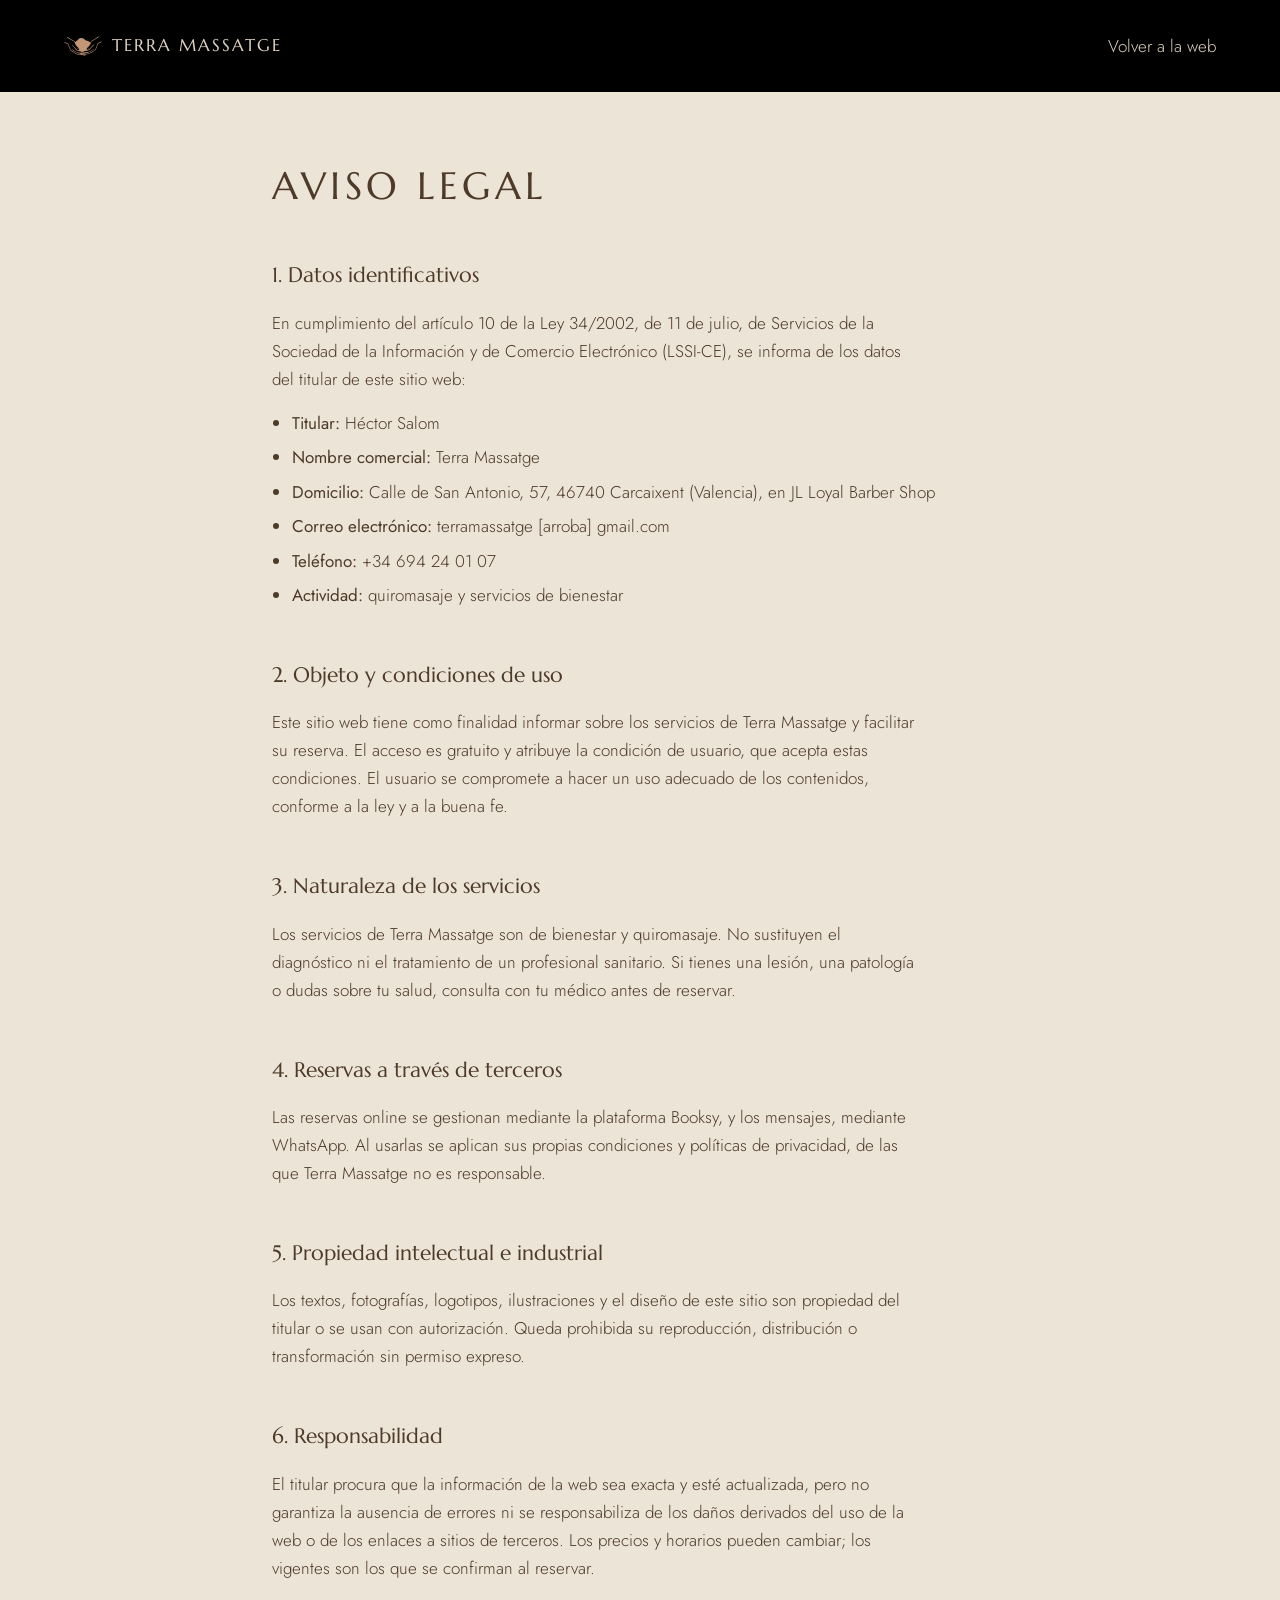
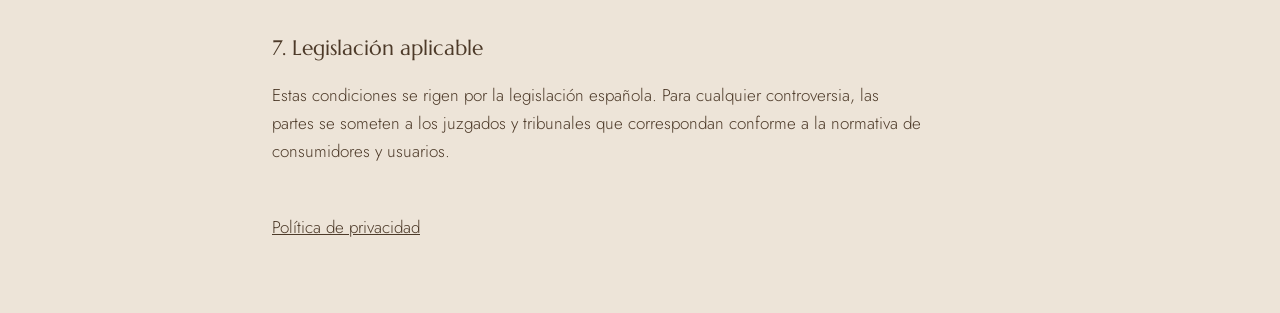
<file: aviso-legal.html>
<!doctype html>
<html lang="es">
<head>
  <meta charset="utf-8">
  <meta name="viewport" content="width=device-width, initial-scale=1">
  <title>Aviso legal | Terra Massatge</title>
  <meta name="description" content="Aviso legal del sitio web de Terra Massatge, quiromasaje y bienestar en Carcaixent.">
  <link rel="canonical" href="https://terramassatge.es/aviso-legal.html">
  <link rel="icon" href="assets/favicon.svg" type="image/svg+xml">
  <link rel="icon" href="assets/favicon-32.png" sizes="32x32" type="image/png">
  <link rel="apple-touch-icon" href="assets/apple-touch-icon.png" sizes="180x180">
  <link rel="preconnect" href="https://fonts.googleapis.com">
  <link rel="preconnect" href="https://fonts.gstatic.com" crossorigin>
  <link rel="stylesheet" href="https://fonts.googleapis.com/css2?family=Jost:wght@300;400&family=Marcellus&display=swap">
  <link rel="stylesheet" href="styles.css">
</head>
<body>
  <!-- Texto estándar (LSSI / RGPD). Conviene que lo revise el titular o su gestoría antes de publicar.
       Sin NIF por decisión del titular (la LSSI art. 10 lo pide para el aviso legal). -->
  <header class="legal-cabecera">
    <div class="contenedor">
      <a href="./">
        <img class="legal-cabecera__logo" src="assets/logo-manos.svg" width="38" height="20" alt="">
        <span class="nav__nombre">Terra Massatge</span>
      </a>
      <a href="./">Volver a la web</a>
    </div>
  </header>

  <main class="contenedor legal">
    <h1>Aviso legal</h1>

    <h2>1. Datos identificativos</h2>
    <p>En cumplimiento del artículo 10 de la Ley 34/2002, de 11 de julio, de Servicios de la Sociedad de la Información y de Comercio Electrónico (LSSI-CE), se informa de los datos del titular de este sitio web:</p>
    <ul>
      <li><strong>Titular:</strong> Héctor Salom</li>
      <li><strong>Nombre comercial:</strong> Terra Massatge</li>
      <li><strong>Domicilio:</strong> Calle de San Antonio, 57, 46740 Carcaixent (Valencia), en JL Loyal Barber Shop</li>
      <li><strong>Correo electrónico:</strong> terramassatge [arroba] gmail.com</li>
      <li><strong>Teléfono:</strong> +34 694 24 01 07</li>
      <li><strong>Actividad:</strong> quiromasaje y servicios de bienestar</li>
    </ul>

    <h2>2. Objeto y condiciones de uso</h2>
    <p>Este sitio web tiene como finalidad informar sobre los servicios de Terra Massatge y facilitar su reserva. El acceso es gratuito y atribuye la condición de usuario, que acepta estas condiciones. El usuario se compromete a hacer un uso adecuado de los contenidos, conforme a la ley y a la buena fe.</p>

    <h2>3. Naturaleza de los servicios</h2>
    <p>Los servicios de Terra Massatge son de bienestar y quiromasaje. No sustituyen el diagnóstico ni el tratamiento de un profesional sanitario. Si tienes una lesión, una patología o dudas sobre tu salud, consulta con tu médico antes de reservar.</p>

    <h2>4. Reservas a través de terceros</h2>
    <p>Las reservas online se gestionan mediante la plataforma Booksy, y los mensajes, mediante WhatsApp. Al usarlas se aplican sus propias condiciones y políticas de privacidad, de las que Terra Massatge no es responsable.</p>

    <h2>5. Propiedad intelectual e industrial</h2>
    <p>Los textos, fotografías, logotipos, ilustraciones y el diseño de este sitio son propiedad del titular o se usan con autorización. Queda prohibida su reproducción, distribución o transformación sin permiso expreso.</p>

    <h2>6. Responsabilidad</h2>
    <p>El titular procura que la información de la web sea exacta y esté actualizada, pero no garantiza la ausencia de errores ni se responsabiliza de los daños derivados del uso de la web o de los enlaces a sitios de terceros. Los precios y horarios pueden cambiar; los vigentes son los que se confirman al reservar.</p>

    <h2>7. Legislación aplicable</h2>
    <p>Estas condiciones se rigen por la legislación española. Para cualquier controversia, las partes se someten a los juzgados y tribunales que correspondan conforme a la normativa de consumidores y usuarios.</p>

    <p style="margin-top: var(--sp-5)"><a href="privacidad.html">Política de privacidad</a></p>
  </main>
</body>
</html>
</file>
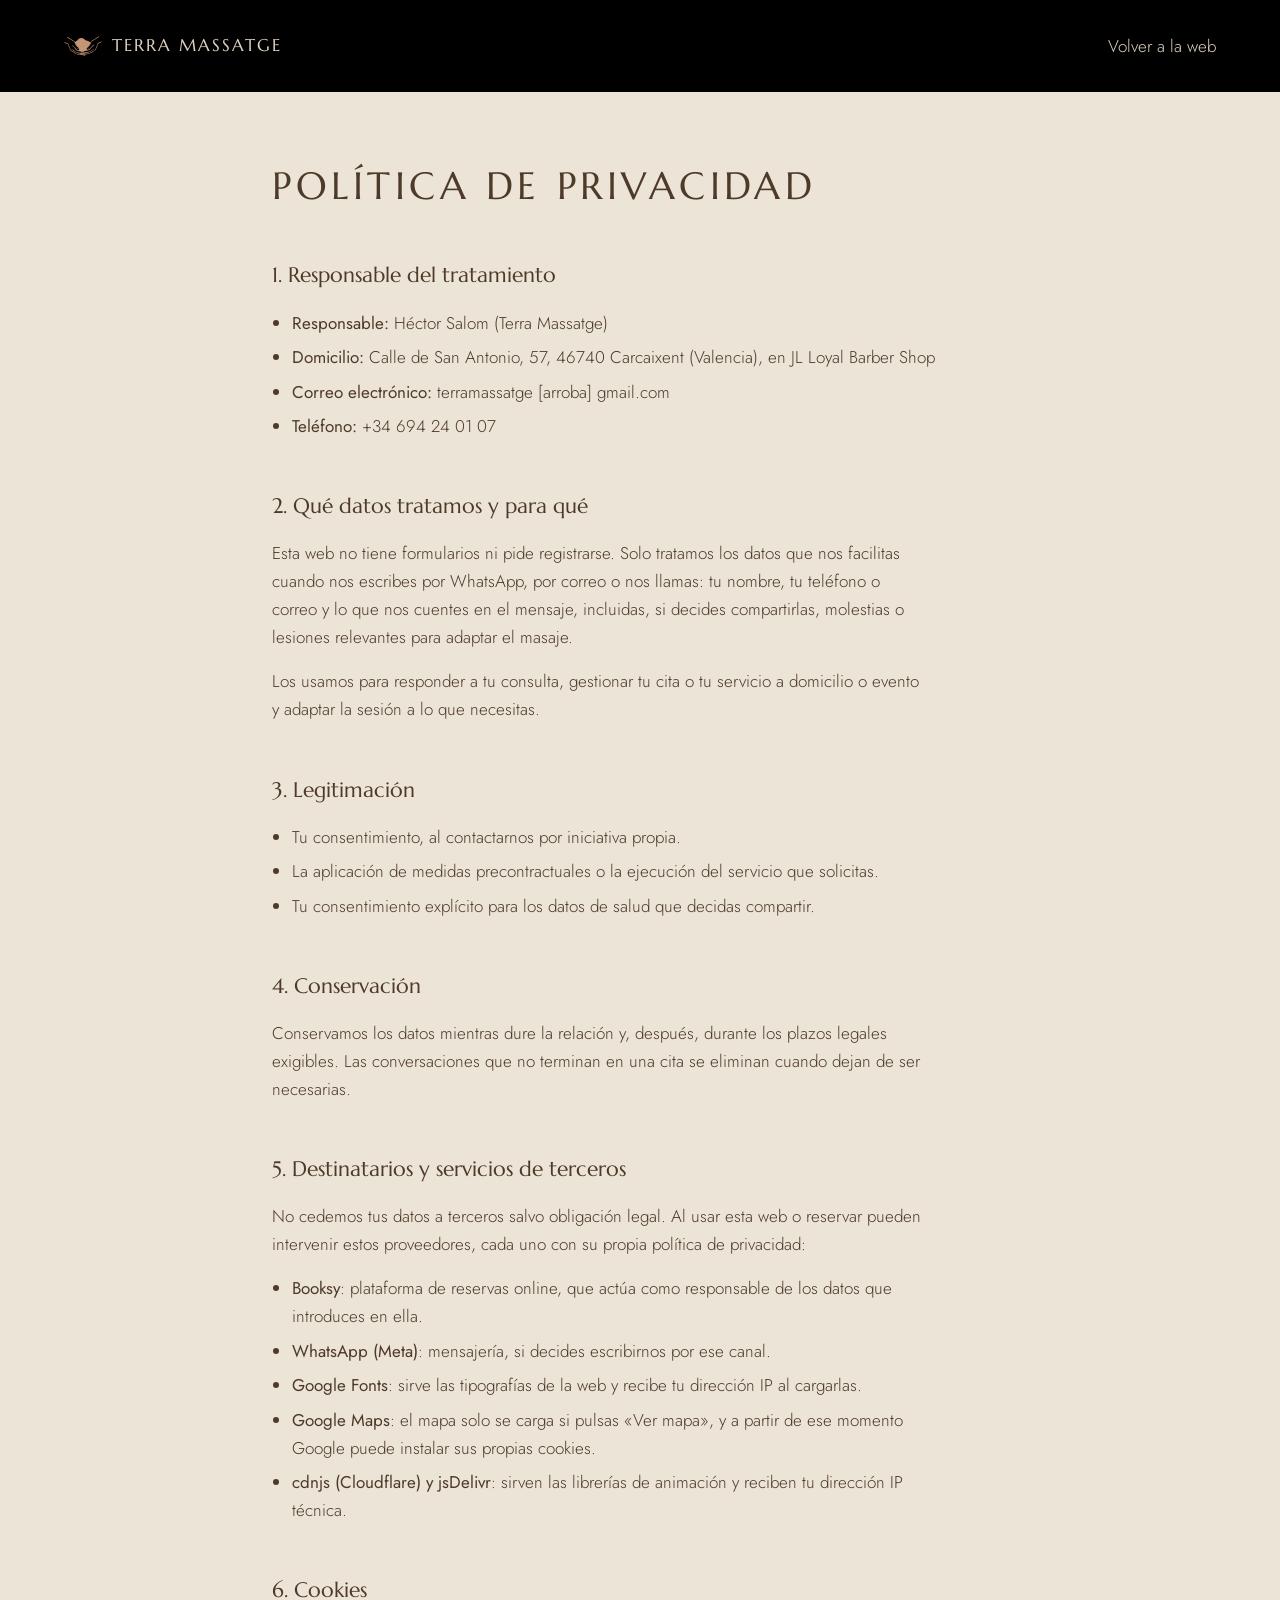
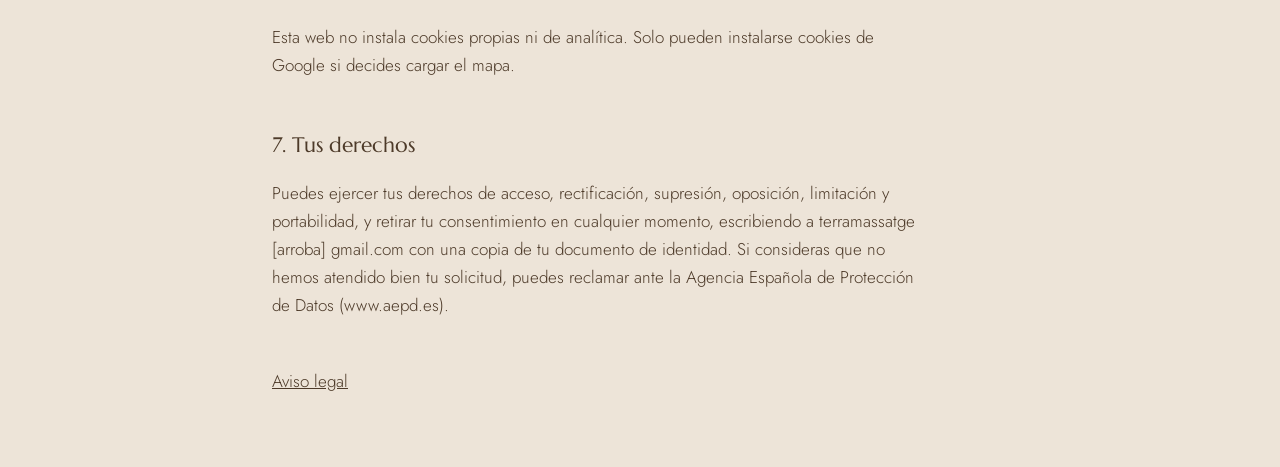
<file: privacidad.html>
<!doctype html>
<html lang="es">
<head>
  <meta charset="utf-8">
  <meta name="viewport" content="width=device-width, initial-scale=1">
  <title>Política de privacidad | Terra Massatge</title>
  <meta name="description" content="Política de privacidad y protección de datos de Terra Massatge, quiromasaje y bienestar en Carcaixent.">
  <link rel="canonical" href="https://terramassatge.es/privacidad.html">
  <link rel="icon" href="assets/favicon.svg" type="image/svg+xml">
  <link rel="icon" href="assets/favicon-32.png" sizes="32x32" type="image/png">
  <link rel="apple-touch-icon" href="assets/apple-touch-icon.png" sizes="180x180">
  <link rel="preconnect" href="https://fonts.googleapis.com">
  <link rel="preconnect" href="https://fonts.gstatic.com" crossorigin>
  <link rel="stylesheet" href="https://fonts.googleapis.com/css2?family=Jost:wght@300;400&family=Marcellus&display=swap">
  <link rel="stylesheet" href="styles.css">
</head>
<body>
  <!-- Texto estándar (LSSI / RGPD). Conviene que lo revise el titular o su gestoría antes de publicar.
       Sin NIF por decisión del titular (la LSSI art. 10 lo pide para el aviso legal). -->
  <header class="legal-cabecera">
    <div class="contenedor">
      <a href="./">
        <img class="legal-cabecera__logo" src="assets/logo-manos.svg" width="38" height="20" alt="">
        <span class="nav__nombre">Terra Massatge</span>
      </a>
      <a href="./">Volver a la web</a>
    </div>
  </header>

  <main class="contenedor legal">
    <h1>Política de privacidad</h1>

    <h2>1. Responsable del tratamiento</h2>
    <ul>
      <li><strong>Responsable:</strong> Héctor Salom (Terra Massatge)</li>
      <li><strong>Domicilio:</strong> Calle de San Antonio, 57, 46740 Carcaixent (Valencia), en JL Loyal Barber Shop</li>
      <li><strong>Correo electrónico:</strong> terramassatge [arroba] gmail.com</li>
      <li><strong>Teléfono:</strong> +34 694 24 01 07</li>
    </ul>

    <h2>2. Qué datos tratamos y para qué</h2>
    <p>Esta web no tiene formularios ni pide registrarse. Solo tratamos los datos que nos facilitas cuando nos escribes por WhatsApp, por correo o nos llamas: tu nombre, tu teléfono o correo y lo que nos cuentes en el mensaje, incluidas, si decides compartirlas, molestias o lesiones relevantes para adaptar el masaje.</p>
    <p>Los usamos para responder a tu consulta, gestionar tu cita o tu servicio a domicilio o evento y adaptar la sesión a lo que necesitas.</p>

    <h2>3. Legitimación</h2>
    <ul>
      <li>Tu consentimiento, al contactarnos por iniciativa propia.</li>
      <li>La aplicación de medidas precontractuales o la ejecución del servicio que solicitas.</li>
      <li>Tu consentimiento explícito para los datos de salud que decidas compartir.</li>
    </ul>

    <h2>4. Conservación</h2>
    <p>Conservamos los datos mientras dure la relación y, después, durante los plazos legales exigibles. Las conversaciones que no terminan en una cita se eliminan cuando dejan de ser necesarias.</p>

    <h2>5. Destinatarios y servicios de terceros</h2>
    <p>No cedemos tus datos a terceros salvo obligación legal. Al usar esta web o reservar pueden intervenir estos proveedores, cada uno con su propia política de privacidad:</p>
    <ul>
      <li><strong>Booksy</strong>: plataforma de reservas online, que actúa como responsable de los datos que introduces en ella.</li>
      <li><strong>WhatsApp (Meta)</strong>: mensajería, si decides escribirnos por ese canal.</li>
      <li><strong>Google Fonts</strong>: sirve las tipografías de la web y recibe tu dirección IP al cargarlas.</li>
      <li><strong>Google Maps</strong>: el mapa solo se carga si pulsas «Ver mapa», y a partir de ese momento Google puede instalar sus propias cookies.</li>
      <li><strong>cdnjs (Cloudflare) y jsDelivr</strong>: sirven las librerías de animación y reciben tu dirección IP técnica.</li>
    </ul>

    <h2>6. Cookies</h2>
    <p>Esta web no instala cookies propias ni de analítica. Solo pueden instalarse cookies de Google si decides cargar el mapa.</p>

    <h2>7. Tus derechos</h2>
    <p>Puedes ejercer tus derechos de acceso, rectificación, supresión, oposición, limitación y portabilidad, y retirar tu consentimiento en cualquier momento, escribiendo a terramassatge [arroba] gmail.com con una copia de tu documento de identidad. Si consideras que no hemos atendido bien tu solicitud, puedes reclamar ante la Agencia Española de Protección de Datos (www.aepd.es).</p>

    <p style="margin-top: var(--sp-5)"><a href="aviso-legal.html">Aviso legal</a></p>
  </main>
</body>
</html>
</file>
<file: styles.css>
/* =============================================================================
   TERRA MASSATGE · styles.css
   =============================================================================

   SISTEMA DE TOKENS
   -----------------
   Color (muestreado del logo real, no añadir otros marrones)
     --terra-noche   #000000  fondo hero y secciones oscuras
     --terra-raiz    #4D3A29  texto principal sobre papel (8,5:1 sobre papel ✔ AA)
     --terra-bronce  #99735C  líneas, iconos, bordes (3,4:1 sobre papel → solo decorativo/grande)
     --terra-cobre   #C39675  titulares sobre negro, botones (8:1 sobre negro ✔)
     --terra-arena   #DFD2C1  texto sobre negro (14:1 ✔)
     --terra-papel   #EDE4D8  fondo claro principal
     --terra-salvia  #8A8F74  solo ilustraciones botánicas

   Tipografía
     Display: Marcellus → titulares y marca, MAYÚSCULAS + tracking .12em solo en h2/marca
     Cuerpo:  Jost 300/400, line-height 1.65, medida máx. 65ch
     Escala modular 1.333 con clamp() (móvil → escritorio):
       --fs--1  0.80 → 0.85 rem   etiquetas, meta
       --fs-0   1.00 → 1.06 rem   cuerpo
       --fs-1   1.20 → 1.33 rem   entradilla, h3
       --fs-2   1.45 → 1.78 rem   precios, h3 destacados
       --fs-3   1.80 → 2.37 rem   h2
       --fs-4   2.20 → 3.16 rem   display

   Espaciado (base 8px): --sp-1 .5rem · -2 1rem · -3 1.5rem · -4 2rem · -5 3rem
                         · -6 4.5rem · --sp-seccion clamp(4.5rem → 8rem)
   Radio: 2px botones · 0 imágenes. Sin sombras.
   Gutter lateral: 16px móvil · 32px ≥768px. Contenedor máx. 72rem.

   BOCETOS
   -------
   MÓVIL (375)                              ESCRITORIO (1440)

   Nav ─────────────────────                ────────────────────────────────────────
   [◉ Terra]      [Reservar][≡]             [◉ Terra Massatge]   Rituales Héctor Visítanos [Reservar]

   Hero (negro, pin 80 %)  ─────            ────────────────────────────────────────
   │        ( logo )        │               │               (  logo  )              │
   │  Repara't. Respira...  │               │   Repara't. Respira. Torna més fort.  │
   │  Quiromasaje y bien... │               │   Quiromasaje y bienestar en ...      │
   │   [Reservar ritual]    │               │         [Reservar tu ritual]          │
   │         │ desliza      │               │                 │                     │
   → scroll: las manos se abren, la tierra cae como arena, el texto y el anillo se disipan; sube la luz

   Qué es Terra (papel) ────                ────────────────────────────────────────
   UN ESPACIO PARA RELAJARSE                🌿 │ UN ESPACIO PARA RELAJARSE│  ⌒ arco    │
   ──── ◆ ────                                 │ entradilla (Carcaixent, │  brote que │
   entradilla + texto…                         │ junto a Alzira) + texto │  nace de la│
   (arco + brote + manos, sin foto)            │                         │  tierra    │
   🌿 Relajante / Descontr.-deport. / Privadas  ├── lavanda ─ olivo ─ eucalipto (+ WhatsApp)

   Rituales (papel) ────────                ────────────────────────────────────────
   RITUALES TERRA                           RITUALES TERRA · «frase en cursiva»
   «frase en cursiva»                       │ Esencia Terra  55 min · 35 € │ ┌ panel sticky ───┐ │
   Esencia Terra   55′ · 35 €               │ desc…                        │ │ [galería fotos] │ │
   desc…                                    │ [RESERVAR]                   │ │ subtítulo       │ │
   [RESERVAR]                               │ nota Booksy                  │ │ ◇ icono + texto │ │
   nota Booksy                              │ ◯ Pregunta por WhatsApp      │ │ ◇ icono + texto │ │
   ◯ Pregunta por WhatsApp                  │ ─────────────                │ └ fundido cruzado ┘ │
   [▸ Qué incluye]  (acordeón <details>)    │ Terra Reset …                │
   Orden: Esencia · Reset · Immersion · Presoterapia · Combo · Express (todos iguales, sin destacados)

   Combos (negro) ──────────                ──── (columna estrecha centrada) ─────────
   ◉ Terra × JL Loyal                             BIENESTAR Y ESTILO, EN UNA SOLA VISITA
   Combo        dur.   €                          Combo ................ dur. ..... €
   [Reservar un combo] + nota Booksy              [Reservar un combo en Booksy]

   Héctor (papel) ──────────                ────────────────────────────────────────
   [foto 4:5 parallax]                      │ [foto 4:5 parallax] │ QUIÉN TE CUIDA   │
   QUIÉN TE CUIDA / texto / “cita”          │                     │ texto… “cita”    │

   Domicilio y eventos (foto a sangre) ─    ────────────────────────────────────────
   (foto arriba, velo negro abajo)          │ velo 70 % │ TERRA TAMBIÉN VA A TI      │
   TERRA TAMBIÉN VA A TI                    │ ← texto   │ A domicilio · 45 € [WA]    │
   A domicilio · 45 € [WhatsApp]            │           │ Eventos privados   [WA]    │
   Eventos privados   [WhatsApp]

   Opiniones (papel) ───────                ────────────────────────────────────────
   ★★★★★ 5,0 · 48 reseñas en Google          ★★★★★  5,0  48 reseñas en Google
   ┌ caja con scroll propio ┐               ┌──── caja centrada, scroll propio ────┐
   │ « reseña / « reseña ↓  │               │ « reseña                              │
   Ver todas · Deja tu reseña                     Ver todas · Deja tu reseña

   Visítanos (papel) ───────                ────────────────────────────────────────
   DÓNDE ENCONTRAR EL TEMPLO DEL MASAJE     DÓNDE ENCONTRAR EL TEMPLO DEL MASAJE
   Dirección / Horario / Contacto / Pago        │ datos + horario       │ [ mapa (clic) ] │
   [mapa (clic para cargar)]                │ [Reservar en Booksy] [WhatsApp]         │
   [Reservar en Booksy] + nota              │ Llamar · Escribir un correo             │
   [Escribir por WhatsApp]
   Llamar · Escribir un correo

   Pie (negro) ─────────────                ────────────────────────────────────────
   logo · eslogan · datos · legal           │ logo+eslogan │ datos │ legal · ©     │
   ========================================================================== */

/* ---------- Tokens ---------- */
:root {
  --terra-noche: #000000;
  --terra-raiz: #4D3A29;
  --terra-bronce: #99735C;
  --terra-cobre: #C39675;
  --terra-arena: #DFD2C1;
  --terra-papel: #EDE4D8;
  --terra-salvia: #8A8F74;

  --f-display: Marcellus, "Trajan Pro", Georgia, serif;
  --f-cuerpo: Jost, "Helvetica Neue", Arial, sans-serif;

  --fs--1: clamp(0.8rem, 0.78rem + 0.1vw, 0.85rem);
  --fs-0: clamp(1rem, 0.97rem + 0.15vw, 1.0625rem);
  --fs-1: clamp(1.2rem, 1.13rem + 0.35vw, 1.333rem);
  --fs-2: clamp(1.45rem, 1.28rem + 0.8vw, 1.777rem);
  --fs-3: clamp(1.8rem, 1.5rem + 1.4vw, 2.369rem);
  --fs-4: clamp(2.2rem, 1.7rem + 2.4vw, 3.157rem);

  --sp-1: 0.5rem;
  --sp-2: 1rem;
  --sp-3: 1.5rem;
  --sp-4: 2rem;
  --sp-5: 3rem;
  --sp-6: 4.5rem;
  --sp-seccion: clamp(4.5rem, 3rem + 6vw, 8rem);

  --gutter: 16px;
  --nav-alto: 64px;
  --ease: cubic-bezier(0.33, 1, 0.68, 1); /* ≈ power2.out */
}

@media (min-width: 768px) {
  :root { --gutter: 32px; --nav-alto: 76px; }
}

/* ---------- Base ---------- */
*, *::before, *::after { box-sizing: border-box; }

html {
  -webkit-text-size-adjust: 100%;
  scroll-padding-top: var(--nav-alto);
}

body {
  margin: 0;
  background: var(--terra-papel);
  color: var(--terra-raiz);
  font-family: var(--f-cuerpo);
  font-weight: 300;
  font-size: var(--fs-0);
  line-height: 1.65;
  -webkit-font-smoothing: antialiased;
  overflow-x: clip;
}

img { display: block; max-width: 100%; height: auto; }
h1, h2, h3, p, ul, ol, dl, dd, figure, blockquote { margin: 0; }
ul[role="list"], ol[role="list"], .ideas, .opiniones__lista { list-style: none; padding: 0; }
a { color: inherit; }
address { font-style: normal; }
strong { font-weight: 400; }

/* Lenis */
html.lenis, html.lenis body { height: auto; }
.lenis.lenis-smooth { scroll-behavior: auto !important; }
.lenis.lenis-stopped { overflow: hidden; }

:focus-visible {
  outline: 2px solid var(--terra-cobre);
  outline-offset: 3px;
}

.sr-only {
  position: absolute !important;
  width: 1px; height: 1px;
  padding: 0; margin: -1px;
  overflow: hidden; clip: rect(0 0 0 0);
  white-space: nowrap; border: 0;
}

.sprite { position: absolute; width: 0; height: 0; overflow: hidden; }
.nav__piedra, .alianza__terra svg, .terra__manos { fill: currentColor; }

.saltar {
  position: fixed; left: var(--gutter); top: -100px; z-index: 100;
  background: var(--terra-cobre); color: var(--terra-noche);
  padding: var(--sp-1) var(--sp-2); border-radius: 2px; text-decoration: none;
}
.saltar:focus { top: var(--sp-1); }

/* Pendientes de validar por el cliente. Para el lanzamiento: .pendiente { display: none; } */
.pendiente {
  display: inline-block;
  margin-left: 0.4em;
  padding: 0.1em 0.5em;
  font-size: var(--fs--1);
  font-weight: 400;
  line-height: 1.4;
  background: #F4E3A6;
  color: #3A2E12;
  border-radius: 2px;
  vertical-align: middle;
}

/* ---------- Layout ---------- */
.contenedor {
  width: 100%;
  max-width: calc(72rem + 2 * var(--gutter));
  margin-inline: auto;
  padding-inline: var(--gutter);
}
.contenedor--estrecho { max-width: calc(46rem + 2 * var(--gutter)); }

.seccion {
  position: relative;
  padding-block: var(--sp-seccion);
  overflow: clip;
}
.seccion--papel { background: var(--terra-papel); color: var(--terra-raiz); }
.seccion--noche { background: var(--terra-noche); color: var(--terra-arena); }

.cabecera { text-align: center; margin-bottom: var(--sp-5); }

/* ---------- Tipografía ---------- */
.titulo {
  font-family: var(--f-display);
  font-weight: 400;
  font-size: var(--fs-3);
  line-height: 1.2;
  letter-spacing: 0.12em;
  text-transform: uppercase;
  text-wrap: balance;
}
.seccion--noche .titulo, .eventos .titulo { color: var(--terra-cobre); }

p { max-width: 65ch; }
p + p { margin-top: var(--sp-2); }

/* Separador: línea 1px bronce con la piedra del logo en el centro */
.separador {
  display: flex; align-items: center; gap: var(--sp-2);
  width: min(14rem, 70%);
  margin: var(--sp-3) auto var(--sp-4);
  color: var(--terra-bronce);
}
.separador::before, .separador::after {
  content: ""; flex: 1; height: 1px; background: currentColor;
}
.separador svg { width: 18px; height: 13px; flex: none; }
.separador--izq { margin-left: 0; }

/* Ilustraciones botánicas en los márgenes.
   Reglas para que haya variedad sin desorden: una sola planta por sección, siempre en el borde,
   alternando lados (izq · der · izq…), misma escala, opacidad y trazo de 1px.
   Especies: olivo (s-rama), eucalipto, lavanda, ramita y el brote de la ilustración. */
.botanica {
  position: absolute;
  width: 120px; height: 320px;
  color: var(--terra-salvia);
  opacity: 0.35;
  pointer-events: none;
}
.botanica--izq { left: -44px; top: var(--sp-5); transform: rotate(-8deg); }
.botanica--der { right: -44px; top: var(--sp-5); transform: scaleX(-1) rotate(-8deg); }
.botanica--abajo { top: auto; bottom: var(--sp-4); }
@media (max-width: 767px) {
  .botanica { display: none; } /* en móvil no hay margen libre: pisaría el texto */
}
@media (min-width: 1024px) {
  .botanica { width: 150px; height: 400px; }
  .botanica--izq { left: 0; }
  .botanica--der { right: 0; }
}

/* ---------- Botones ---------- */
.btn {
  display: inline-flex; align-items: center; justify-content: center; gap: 0.6em;
  min-height: 48px;
  padding: 0.8rem 1.6rem;
  border: 1px solid transparent;
  border-radius: 2px;
  font-family: var(--f-cuerpo);
  font-weight: 400;
  font-size: var(--fs--1);
  letter-spacing: 0.08em;
  text-transform: uppercase;
  text-decoration: none;
  cursor: pointer;
  transition: background-color 0.3s var(--ease), color 0.3s var(--ease), border-color 0.3s var(--ease);
}
.btn--cobre { background: var(--terra-cobre); color: var(--terra-noche); }
.btn--cobre:hover { background: var(--terra-arena); }
.btn--raiz { background: var(--terra-raiz); color: var(--terra-papel); }
.btn--raiz:hover { background: var(--terra-noche); }
.btn--linea { border-color: var(--terra-raiz); color: var(--terra-raiz); background: transparent; }
.btn--linea:hover { background: var(--terra-raiz); color: var(--terra-papel); }
.btn--linea-clara { border-color: var(--terra-arena); color: var(--terra-arena); background: transparent; }
.btn--linea-clara:hover { background: var(--terra-arena); color: var(--terra-noche); }
.btn--grande { min-height: 56px; font-size: var(--fs-0); padding-inline: 2rem; }
.btn__icono { width: 1.25em; height: 1.25em; flex: none; }

.enlace-reserva {
  display: inline-flex; align-items: center;
  min-height: 44px;
  font-weight: 400;
  font-size: var(--fs--1);
  letter-spacing: 0.08em;
  text-transform: uppercase;
  text-decoration: none;
  color: var(--terra-raiz);
  border-bottom: 1px solid var(--terra-bronce);
}
.enlace-reserva::after { content: "→"; margin-left: 0.5em; transition: transform 0.3s var(--ease); }
.enlace-reserva:hover::after { transform: translateX(4px); }

.enlace-whatsapp {
  display: inline-flex; align-items: center; gap: 0.55em;
  min-height: 44px;
  font-size: var(--fs--1);
  text-underline-offset: 4px;
  text-decoration-color: var(--terra-bronce);
}
.enlace-whatsapp__icono { width: 20px; height: 20px; flex: none; color: var(--terra-bronce); }
.menu-movil .nota-booksy { max-width: 22rem; text-align: center; }
.combos .nota-booksy { margin-top: var(--sp-2); color: var(--terra-arena); }
.btn { text-align: center; }

/* ---------- Fotos ---------- */
.foto { position: relative; overflow: hidden; background: var(--terra-arena); }
.foto img { width: 100%; height: 100%; object-fit: cover; }
.foto--parallax img { height: calc(100% + 48px); margin-top: -24px; max-width: none; }

/* =============================================================================
   NAVEGACIÓN
   ========================================================================== */
.nav {
  position: fixed; inset: 0 0 auto; z-index: 50;
  height: var(--nav-alto);
  color: var(--terra-arena);
  transition: color 0.4s var(--ease);
}
.nav::before {
  content: ""; position: absolute; inset: 0; z-index: -1;
  background: rgb(237 228 216 / 0.9);
  -webkit-backdrop-filter: blur(10px);
  backdrop-filter: blur(10px);
  border-bottom: 1px solid rgb(153 115 92 / 0.25);
  opacity: 0;
  transition: opacity 0.4s var(--ease);
}
.nav.es-solida { color: var(--terra-raiz); }
.nav.es-solida::before { opacity: 1; }

.nav__barra {
  height: 100%;
  display: flex; align-items: center; gap: var(--sp-2);
}
.nav__marca {
  display: flex; align-items: center; gap: 0.6rem;
  min-height: 44px;
  margin-right: auto;
  text-decoration: none;
}
.nav__piedra { width: 38px; height: 19px; color: var(--terra-cobre); }
.nav.es-solida .nav__piedra { color: var(--terra-raiz); }
.nav__nombre {
  font-family: var(--f-display);
  font-size: 1rem;
  letter-spacing: 0.12em;
  text-transform: uppercase;
}
.nav__enlaces { display: none; }
.nav__reservar { min-height: 44px; padding: 0.6rem 1rem; }

.nav__hamburguesa {
  display: grid; place-items: center;
  width: 44px; height: 44px;
  margin-right: -10px;
  padding: 0; border: 0; background: none; color: inherit; cursor: pointer;
}
.nav__hamburguesa-lineas,
.nav__hamburguesa-lineas::before,
.nav__hamburguesa-lineas::after {
  display: block; width: 22px; height: 1.5px; background: currentColor; content: "";
}
.nav__hamburguesa-lineas { position: relative; }
.nav__hamburguesa-lineas::before { position: absolute; top: -7px; }
.nav__hamburguesa-lineas::after { position: absolute; top: 7px; }

@media (max-width: 379px) {
  .nav__nombre { display: none; }
}

@media (min-width: 900px) {
  .nav__enlaces { display: flex; gap: var(--sp-4); margin-right: var(--sp-2); }
  .nav__enlaces a {
    display: inline-flex; align-items: center; min-height: 44px;
    text-decoration: none;
    font-weight: 400;
    font-size: var(--fs--1);
    letter-spacing: 0.08em;
    text-transform: uppercase;
    background: linear-gradient(currentColor, currentColor) no-repeat 0 78% / 0 1px;
    transition: background-size 0.4s var(--ease);
  }
  .nav__enlaces a:hover { background-size: 100% 1px; }
  .nav__hamburguesa { display: none; }
  .nav__nombre { font-size: 1.05rem; }
}

/* Menú móvil */
.menu-movil {
  position: fixed; inset: 0; z-index: 60;
  display: flex; flex-direction: column; justify-content: center;
  padding: var(--sp-6) var(--gutter);
  background: var(--terra-papel);
  color: var(--terra-raiz);
}
.menu-movil[hidden] { display: none; }
.menu-movil nav { display: flex; flex-direction: column; align-items: center; gap: var(--sp-3); }
.menu-movil nav a:not(.btn) {
  font-family: var(--f-display);
  font-size: var(--fs-3);
  letter-spacing: 0.12em;
  text-transform: uppercase;
  text-decoration: none;
  min-height: 44px;
}
.menu-movil nav .btn { margin-top: var(--sp-3); }
.menu-movil__cerrar {
  position: absolute; top: 10px; right: calc(var(--gutter) - 10px);
  width: 44px; height: 44px;
  border: 0; background: none; color: inherit;
  font-size: 2rem; line-height: 1; cursor: pointer;
}

/* =============================================================================
   HERO
   ========================================================================== */
.hero {
  position: relative;
  min-height: 100vh;
  min-height: 100svh;
  display: grid; place-items: center;
  padding: calc(var(--nav-alto) + var(--sp-3)) var(--gutter) var(--sp-3);
  background: var(--terra-noche);
  color: var(--terra-arena);
  text-align: center;
  overflow: hidden;
}
/* Capa de luz: empieza bajo el hero y sube con el scroll como la luz que entra
   (solo transform). Degradado vertical: transparente arriba, papel abajo. */
.hero__luz {
  position: absolute; left: 0; right: 0; top: 100%;
  height: 200%;
  background: linear-gradient(to bottom, rgb(237 228 216 / 0) 0%, rgb(237 228 216 / 0.35) 18%, var(--terra-papel) 45%);
  will-change: transform;
  pointer-events: none;
}
/* Vídeo de ambiente a pantalla completa tras el logo, oscurecido para que se lea el texto */
.hero__video { position: absolute; inset: 0; overflow: hidden; }
.hero__video video { width: 100%; height: 100%; object-fit: cover; }
.hero__video::after {
  content: ""; position: absolute; inset: 0;
  background:
    radial-gradient(ellipse at center, rgb(0 0 0 / 0.25) 0%, rgb(0 0 0 / 0.55) 100%),
    linear-gradient(to bottom, rgb(0 0 0 / 0.45) 0%, rgb(0 0 0 / 0) 25%, rgb(0 0 0 / 0) 60%, rgb(0 0 0 / 0.5) 100%);
}
.hero__contenido { position: relative; display: grid; justify-items: center; gap: var(--sp-4); }
.hero__titulo { margin: 0; line-height: 0; }
.hero__marca {
  position: relative;
  display: block;
  width: min(72vw, 46vh, 400px);
  aspect-ratio: 1;
  will-change: transform;
}
.hero__logo { display: block; width: 100%; height: 100%; color: var(--terra-cobre); fill: currentColor; overflow: visible; }

.hero__textos { display: grid; justify-items: center; gap: var(--sp-2); }
.hero__eslogan {
  font-family: var(--f-display);
  font-size: var(--fs-2);
  line-height: 1.3;
  color: var(--terra-arena);
  text-wrap: balance;
}
.hero__sub { font-size: var(--fs-1); color: var(--terra-arena); font-weight: 300; }
.hero__cta { margin-top: var(--sp-3); }

.hero__desliza {
  position: absolute; left: 50%; bottom: var(--sp-3);
  display: grid; justify-items: center; gap: var(--sp-1);
  transform: translateX(-50%);
  color: var(--terra-bronce);
  font-size: 0.7rem; letter-spacing: 0.2em; text-transform: uppercase;
  transition: opacity 0.6s var(--ease);
}
/* Texto decorativo vía CSS: no cuenta como contenido (el indicador es aria-hidden) */
.hero__desliza-texto::before { content: "Desliza"; }
.hero__desliza.es-oculto { opacity: 0; }
.hero__desliza.es-oculto .hero__desliza-linea { animation: none; }
.hero__desliza-linea {
  width: 1px; height: 44px;
  background: currentColor;
  transform-origin: top;
  animation: latido 2.8s ease-in-out infinite;
}
@keyframes latido {
  0%, 100% { transform: scaleY(0.35); opacity: 0.4; }
  50% { transform: scaleY(1); opacity: 1; }
}

/* Estado inicial de la intro (solo con movimiento; main.js lo revela) */
.con-movimiento .hero__logo,
.con-movimiento .hero__textos > *,
.con-movimiento .hero__desliza { visibility: hidden; }

/* =============================================================================
   QUÉ ES TERRA
   ========================================================================== */
/* Pegada al hero: sin colchón extra entre la luz y el titular */
.terra { padding-top: clamp(2.5rem, 1.5rem + 3vw, 4.5rem); }
.terra__grid { display: grid; gap: var(--sp-5); }
.terra__texto .titulo { text-align: center; }
.terra__texto p { margin-inline: auto; }
.terra__entradilla { font-size: var(--fs-1); font-weight: 400; line-height: 1.5; }

/* Ilustración en lugar de la foto de la sala (pendiente): la tierra en las manos del logo,
   de la que brota una rama, bajo un arco mediterráneo. Una sola composición, centrada. */
.terra__ilustracion {
  display: block;
  width: min(100%, 20rem);
  height: auto;
  aspect-ratio: 4 / 5;
  margin-inline: auto;
}
.terra__arco { fill: none; stroke: var(--terra-bronce); stroke-width: 1; opacity: 0.55; }
.terra__brote { color: var(--terra-salvia); overflow: visible; }
.terra__manos { color: var(--terra-bronce); }
@media (max-width: 767px) {
  .terra__ilustracion { width: 11rem; }
}

.ideas {
  display: grid; gap: var(--sp-4);
  margin-top: var(--sp-6);
  padding-top: var(--sp-5);
  border-top: 1px solid rgb(153 115 92 / 0.4);
}
.idea {
  position: relative;
  padding-left: 56px;
  min-height: 90px;
}
.idea__rama {
  position: absolute; left: 0; top: -6px;
  width: 36px; height: 96px;
  color: var(--terra-salvia);
  opacity: 0.8;
}
.idea .enlace-whatsapp { margin-top: 0.25rem; }
.idea__titulo {
  font-family: var(--f-display);
  font-weight: 400;
  font-size: var(--fs-1);
  letter-spacing: 0.04em;
  margin-bottom: 0.25rem;
}

@media (min-width: 768px) {
  .terra__grid { grid-template-columns: 1.3fr 1fr; align-items: center; gap: var(--sp-6); }
  .terra__texto .titulo { text-align: left; }
  .terra__texto .separador { margin-left: 0; }
  .terra__texto p { margin-inline: 0; }
  .ideas { grid-template-columns: repeat(3, 1fr); }
}

/* =============================================================================
   RITUALES
   ========================================================================== */
.rituales__frase {
  max-width: 34rem;
  margin: calc(-1 * var(--sp-2)) auto 0;
  font-family: var(--f-display);
  font-size: var(--fs-1);
  font-style: italic;
  line-height: 1.45;
  text-wrap: balance;
}
.rituales__lista { list-style: none; padding: 0; display: grid; gap: var(--sp-5); }
.ritual { display: grid; gap: var(--sp-2); justify-items: start; }
.ritual__cabecera {
  width: 100%;
  display: flex; flex-wrap: wrap; align-items: baseline; justify-content: space-between;
  gap: 0.25rem var(--sp-2);
  padding-bottom: var(--sp-1);
  border-bottom: 1px solid rgb(153 115 92 / 0.5);
}
.ritual__nombre {
  font-family: var(--f-display);
  font-weight: 400;
  font-size: var(--fs-2);
  line-height: 1.2;
}
.ritual__meta { display: flex; align-items: baseline; gap: var(--sp-2); font-weight: 400; }
.ritual__meta > span:first-child { font-size: var(--fs--1); letter-spacing: 0.08em; text-transform: uppercase; }
.ritual__precio { font-family: var(--f-display); font-size: var(--fs-2); }
.ritual__desc { max-width: 58ch; }
div.ritual__desc { display: grid; gap: var(--sp-1); }
.ritual__extra {
  margin-top: -0.4rem;
  font-size: var(--fs--1);
  letter-spacing: 0.08em;
  text-transform: uppercase;
}

/* Llamada a reservar en dos filas: [Reservar] + nota de Booksy · WhatsApp debajo */
.ritual__reserva { display: grid; justify-items: start; gap: 0.4rem; margin-top: var(--sp-1); }
.ritual__reservar { min-width: 12rem; font-size: var(--fs-0); letter-spacing: 0.12em; }


.nota-booksy {
  font-size: var(--fs--1);
  line-height: 1.5;
  font-style: italic;
  opacity: 0.9;
}

/* Acordeón "Qué incluye" (móvil y sin JS) */
.ritual__incluye { width: 100%; border-top: 1px solid rgb(153 115 92 / 0.3); }
.ritual__incluye summary {
  display: flex; align-items: center; justify-content: space-between;
  min-height: 48px;
  cursor: pointer;
  list-style: none;
  font-weight: 400;
  font-size: var(--fs--1);
  letter-spacing: 0.08em;
  text-transform: uppercase;
}
.ritual__incluye summary::-webkit-details-marker { display: none; }
.ritual__incluye summary::after {
  content: ""; width: 10px; height: 10px;
  border-right: 1px solid currentColor; border-bottom: 1px solid currentColor;
  transform: translateY(-3px) rotate(45deg);
  transition: transform 0.3s var(--ease);
}
.ritual__incluye[open] summary::after { transform: translateY(2px) rotate(-135deg); }
.ritual__incluye .incluye { padding-bottom: var(--sp-3); }

/* Contenido "qué incluye" (compartido por acordeón y panel) */
.incluye { display: grid; gap: var(--sp-2); }
.incluye p + p { margin-top: 0; }
.incluye__opcional { display: block; font-style: italic; }
.sin-corte { white-space: nowrap; }

/* Galería de fotos (rituales y Héctor): una foto por vista, scroll-snap nativo, sin autoplay */
.galeria { position: relative; }
.galeria__pista {
  display: flex;
  overflow-x: auto;
  scroll-snap-type: x mandatory;
  overscroll-behavior-x: contain;
  scrollbar-width: none;
}
.galeria__pista::-webkit-scrollbar { display: none; }
.galeria__foto {
  flex: 0 0 100%;
  scroll-snap-align: start;
  aspect-ratio: 16 / 7;
  overflow: hidden;
  background: var(--terra-arena);
}
.galeria__foto picture { display: block; height: 100%; }
.galeria__foto img { width: 100%; height: 100%; object-fit: cover; }
.galeria__controles { display: flex; align-items: center; justify-content: center; }
.galeria__flecha,
.galeria__punto {
  display: grid; place-items: center;
  width: 44px; height: 44px;
  padding: 0; border: 0; background: none; color: var(--terra-raiz); cursor: pointer;
}
.galeria__flecha svg { width: 20px; height: 20px; }
.galeria__flecha--ant svg { transform: scaleX(-1); }
.galeria__puntos { display: flex; }
.galeria__punto { width: 28px; }
.galeria__punto::before {
  content: ""; width: 7px; height: 7px; border-radius: 50%;
  border: 1px solid var(--terra-raiz);
  transition: background-color 0.3s var(--ease);
}
.galeria__punto[aria-current="true"]::before { background: var(--terra-raiz); }
.galeria--retrato .galeria__foto { aspect-ratio: 4 / 5; }
.galeria__foto.foto--parallax img { height: calc(100% + 48px); margin-top: -24px; }
.incluye__subtitulo {
  font-family: var(--f-display);
  font-size: var(--fs-1);
  letter-spacing: 0.04em;
}
.incluye__intro { font-style: italic; }
.incluye__lista { list-style: none; padding: 0; display: grid; gap: var(--sp-2); margin-top: var(--sp-1); }
.incluye__lista li { display: grid; grid-template-columns: 28px 1fr; gap: var(--sp-2); align-items: start; }
.incluye__lista svg { width: 28px; height: 28px; color: var(--terra-bronce); }
.incluye__lista p { max-width: none; }
.incluye__lista strong { display: block; }
.incluye__cierre { font-style: italic; }
.incluye__firma { font-family: var(--f-display); }
.incluye__firma span { font-family: var(--f-cuerpo); font-size: var(--fs--1); letter-spacing: 0.08em; text-transform: uppercase; margin-left: 0.3em; }

.rituales__panel { display: none; }

@media (min-width: 1024px) {
  .rituales__grid {
    display: grid;
    grid-template-columns: minmax(0, 1fr) minmax(0, 1fr);
    gap: var(--sp-6);
  }
  .rituales__lista { gap: 0; }
  .ritual {
    min-height: 60vh;
    align-content: center;
    padding-block: var(--sp-5);
    border-top: 1px solid rgb(153 115 92 / 0.3);
  }
  .ritual:first-child { border-top: 0; }

  /* Con JS, el acordeón se sustituye por el panel fijo */
  .js .ritual__incluye { display: none; }
  .js .rituales__panel {
    display: grid;
    position: sticky;
    top: var(--nav-alto);
    align-self: start;
    min-height: calc(100vh - var(--nav-alto));
    align-items: center;
  }
  .panel {
    grid-area: 1 / 1;
    padding: var(--sp-3) var(--sp-4);
    border-left: 1px solid rgb(153 115 92 / 0.5);
    opacity: 0;
    visibility: hidden;
    transition: opacity 0.7s var(--ease), visibility 0s linear 0.7s;
  }
  .panel.es-activo {
    opacity: 1;
    visibility: visible;
    transition: opacity 0.7s var(--ease), visibility 0s;
  }
  .panel .incluye { gap: var(--sp-1); font-size: 0.94rem; line-height: 1.5; }
  .panel .incluye__lista { gap: var(--sp-1); }
  /* La foto se ajusta a la altura de la pantalla para que quepa entera junto con la lista */
  .panel .galeria__foto { aspect-ratio: auto; height: clamp(8rem, 100vh - 38rem, 16rem); }
  .panel .galeria__controles { margin-bottom: calc(-1 * var(--sp-1)); }
}
@media (min-width: 1024px) and (max-height: 820px) {
  .panel { padding-block: var(--sp-2); }
  .panel .incluye { font-size: 0.9rem; line-height: 1.45; }
  .panel .incluye__lista { gap: 0.4rem; }
}
@media (min-width: 1024px) and (max-height: 700px) {
  /* En pantallas muy bajas el panel no cabe con la foto: se queda solo el texto */
  .panel .galeria { display: none; }
}

/* =============================================================================
   COMBOS · BIENESTAR + ESTILO
   ========================================================================== */
.combos { text-align: center; }
/* Transición suave papel → noche → papel en lugar de un corte seco (solo en el relleno, sin tocar el contenido) */
.combos::before, .combos::after {
  content: ""; position: absolute; left: 0; right: 0;
  height: clamp(2.5rem, 2rem + 2vw, 4rem);
  pointer-events: none;
}
/* Curva suave (ease) para que no se note el inicio ni el final del degradado */
.combos::before { top: 0; background: linear-gradient(to bottom, var(--terra-papel) 0%, rgb(237 228 216 / 0.8) 12%, rgb(237 228 216 / 0.5) 30%, rgb(237 228 216 / 0.2) 55%, rgb(237 228 216 / 0.05) 80%, rgb(237 228 216 / 0) 100%); }
.combos::after { bottom: 0; background: linear-gradient(to top, var(--terra-papel) 0%, rgb(237 228 216 / 0.8) 12%, rgb(237 228 216 / 0.5) 30%, rgb(237 228 216 / 0.2) 55%, rgb(237 228 216 / 0.05) 80%, rgb(237 228 216 / 0) 100%); }
.combos .contenedor { display: grid; justify-items: center; }
.combos .separador { color: var(--terra-bronce); }
.combos__intro { margin-inline: auto; }
.combos__foto { width: 100%; margin: var(--sp-4) 0; }
.combos__foto img { display: block; width: 100%; height: auto; aspect-ratio: 3 / 2; object-fit: cover; object-position: 50% 30%; }
@media (min-width: 768px) { .combos__foto img { aspect-ratio: 16 / 9; } }

.alianza {
  display: flex; flex-wrap: wrap; align-items: center; justify-content: center; gap: 0.6rem var(--sp-2);
  margin-bottom: var(--sp-4);
  font-size: var(--fs--1);
  letter-spacing: 0.1em;
  text-transform: uppercase;
  color: var(--terra-cobre);
}
.alianza__terra { display: inline-flex; align-items: center; gap: 0.6rem; }
.alianza__terra svg { width: 34px; height: 17px; }
.alianza__x { font-size: var(--fs-1); line-height: 1; }
.alianza__loyal { display: inline-flex; align-items: center; gap: 0.6rem; }
.alianza__jl { width: auto; height: 24px; }

.combos__tabla {
  width: 100%;
  margin-block: var(--sp-5);
  border-collapse: collapse;
  text-align: left;
}
.combos__tabla thead th {
  padding-bottom: var(--sp-1);
  font-weight: 400;
  font-size: var(--fs--1);
  letter-spacing: 0.1em;
  text-transform: uppercase;
  color: var(--terra-bronce);
  border-bottom: 1px solid var(--terra-bronce);
}
.combos__tabla tbody th,
.combos__tabla tbody td {
  padding-block: var(--sp-2);
  border-bottom: 1px solid rgb(153 115 92 / 0.35);
  vertical-align: baseline;
}
.combos__tabla tbody th { font-weight: 300; padding-right: var(--sp-2); }
.combos__tabla td { white-space: nowrap; }
.combos__tabla td:last-child,
.combos__tabla th:last-child { text-align: right; }
.combos__tabla td:last-child { font-family: var(--f-display); font-size: var(--fs-1); color: var(--terra-cobre); }
.combos__tabla td:nth-child(2) { padding-right: var(--sp-2); font-size: var(--fs--1); }

@media (max-width: 479px) {
  /* En móvil la duración va bajo el nombre para no apretar la tabla */
  .combos__tabla thead th:nth-child(2) { display: none; }
  .combos__tabla tbody tr { display: grid; grid-template-columns: 1fr auto; border-bottom: 1px solid rgb(153 115 92 / 0.35); padding-block: var(--sp-2); }
  .combos__tabla tbody th, .combos__tabla tbody td { border: 0; padding: 0; }
  .combos__tabla tbody td:nth-child(2) { grid-row: 2; }
  .combos__tabla tbody td:last-child { grid-row: 1 / span 2; grid-column: 2; align-self: center; }
  .combos__tabla thead tr { display: grid; grid-template-columns: 1fr auto; }
}

/* =============================================================================
   HÉCTOR
   ========================================================================== */
.hector__grid { display: grid; gap: var(--sp-5); }
.hector__foto { aspect-ratio: 4 / 5; max-width: 26rem; width: 100%; margin-inline: auto; }
.hector__foto .galeria__foto { background: var(--terra-arena); }
.hector__cita {
  margin-top: var(--sp-3);
  font-style: italic;
  font-size: var(--fs--1);
}
.hector__firma {
  margin-top: var(--sp-1);
  font-family: var(--f-display);
  font-size: var(--fs-1);
  letter-spacing: 0.08em;
  color: var(--terra-raiz);
}
.hector__firma::before { content: "— "; }

@media (min-width: 768px) {
  .hector__grid { grid-template-columns: 1fr 1.2fr; align-items: center; gap: var(--sp-6); }
}

/* =============================================================================
   A DOMICILIO Y EVENTOS
   ========================================================================== */
.eventos {
  position: relative;
  display: grid; align-items: end;
  min-height: 90vh;
  min-height: 90svh;
  padding-block: 40vw var(--sp-seccion);
  overflow: hidden;
  background: var(--terra-noche);
  color: var(--terra-arena);
}
.eventos__fondo { position: absolute; inset: 0; overflow: hidden; }
.eventos__fondo picture { display: block; height: 100%; }
.eventos__fondo img { width: 100%; height: calc(100% + 48px); margin-top: -24px; object-fit: cover; object-position: 65% 50%; }
/* Degradado de --terra-noche al 70 % bajo el texto */
.eventos__fondo::after {
  content: ""; position: absolute; inset: 0;
  background: linear-gradient(to top, rgb(0 0 0 / 0.7) 0%, rgb(0 0 0 / 0.7) 62%, rgb(0 0 0 / 0.15) 100%);
}
.eventos__contenido { position: relative; display: grid; gap: var(--sp-4); }
.eventos__bloques { display: grid; gap: var(--sp-5); }
.eventos__bloque { display: grid; gap: var(--sp-2); justify-items: start; }
.eventos__subtitulo {
  font-family: var(--f-display);
  font-weight: 400;
  font-size: var(--fs-2);
  color: var(--terra-cobre);
}
.eventos__bloque .btn { margin-top: var(--sp-1); }
.eventos__nota { font-size: var(--fs--1); font-style: italic; }

@media (min-width: 768px) {
  .eventos { align-items: center; padding-block: var(--sp-seccion); }
  .eventos__fondo::after {
    background: linear-gradient(to right, rgb(0 0 0 / 0.7) 0%, rgb(0 0 0 / 0.7) 48%, rgb(0 0 0 / 0.1) 80%);
  }
  .eventos__contenido { max-width: 34rem; margin-left: max(var(--gutter), calc((100vw - 72rem) / 2)); padding: 0; }
  .eventos__fondo img { object-position: 70% 50%; }
}

/* =============================================================================
   OPINIONES
   ========================================================================== */
.opiniones { text-align: center; }
.valoracion { display: grid; justify-items: center; gap: 0.25rem; margin-bottom: var(--sp-5); }
.estrellas { display: inline-flex; gap: 2px; color: var(--terra-cobre); }
.estrellas svg { width: 14px; height: 14px; }
.estrellas--grandes svg { width: 24px; height: 24px; }
.valoracion__nota { font-family: var(--f-display); font-size: var(--fs-4); line-height: 1.1; }
.valoracion__total { font-size: var(--fs--1); letter-spacing: 0.08em; text-transform: uppercase; }

/* Caja cerrada con scroll propio: se leen más reseñas sin salir a Google Maps */
.opiniones__caja {
  position: relative;
  max-width: 46rem;
  max-height: min(34rem, 70vh);
  margin-inline: auto;
  padding: 0 var(--sp-3);
  overflow-y: auto;
  overscroll-behavior: contain;
  border-block: 1px solid rgb(153 115 92 / 0.5);
  text-align: left;
  scrollbar-width: thin;
  scrollbar-color: var(--terra-bronce) transparent;
}
.opiniones__caja::-webkit-scrollbar { width: 6px; }
.opiniones__caja::-webkit-scrollbar-thumb { background: var(--terra-bronce); border-radius: 3px; }
/* Velo inferior que sugiere que hay más (se quita al llegar al final) */
.opiniones__caja.es-desplazable::after {
  content: ""; position: sticky; bottom: 0; display: block;
  height: 3.5rem; margin-top: -3.5rem;
  background: linear-gradient(to bottom, rgb(237 228 216 / 0), var(--terra-papel));
  pointer-events: none;
  transition: opacity 0.4s var(--ease);
}
.opiniones__caja.esta-al-final::after { opacity: 0; }
.opinion {
  position: relative;
  display: grid; align-content: start; gap: var(--sp-2);
  padding: var(--sp-5) 0 var(--sp-4);
}
.opinion + .opinion { border-top: 1px solid rgb(153 115 92 / 0.3); }
.opiniones__pista { margin: var(--sp-2) auto 0; font-size: var(--fs--1); font-style: italic; }
.opinion__comillas {
  position: absolute; top: -0.1em; left: 0;
  font-family: var(--f-display);
  font-size: 4rem;
  line-height: 1;
  color: var(--terra-bronce);
}
.opinion blockquote p { max-width: none; }
.opinion__pie { display: flex; flex-wrap: wrap; align-items: center; gap: 0.3rem var(--sp-2); margin-top: auto; }
.opinion__autor { font-family: var(--f-display); font-size: var(--fs-1); width: 100%; }
.opinion__fuente { font-size: var(--fs--1); letter-spacing: 0.08em; text-transform: uppercase; }

.opiniones__enlaces { display: flex; flex-wrap: wrap; justify-content: center; gap: 0 var(--sp-4); margin: var(--sp-4) auto 0; }
.opiniones__enlaces a {
  display: inline-flex; align-items: center; min-height: 44px;
  font-weight: 400; font-size: var(--fs--1); letter-spacing: 0.08em; text-transform: uppercase;
  text-underline-offset: 4px; text-decoration-color: var(--terra-bronce);
}

@media (min-width: 768px) {
  .opiniones__caja { padding-inline: var(--sp-5); }
}

/* =============================================================================
   VISÍTANOS
   ========================================================================== */
.visitanos__grid { display: grid; gap: var(--sp-5); }
.datos { display: grid; gap: var(--sp-3); }
.datos__fila { display: grid; gap: 0.2rem; }
.datos dt {
  font-weight: 400;
  font-size: var(--fs--1);
  letter-spacing: 0.1em;
  text-transform: uppercase;
}
.datos dd { font-size: var(--fs-1); }
.datos dd a { display: inline-flex; align-items: center; min-height: 44px; }
.datos__alt { font-size: var(--fs-0); }
.datos__nota { display: block; font-size: var(--fs-0); }
.horario { list-style: none; padding: 0; display: grid; gap: 0.35rem; font-size: var(--fs-0); }
.horario li { display: flex; flex-wrap: wrap; justify-content: space-between; gap: 0 var(--sp-2); border-bottom: 1px dotted rgb(153 115 92 / 0.5); padding-bottom: 0.3rem; }
.horario li span:first-child { font-weight: 400; }

.mapa { display: grid; gap: var(--sp-1); }
.mapa__fachada,
.mapa iframe {
  width: 100%;
  aspect-ratio: 4 / 3;
  border: 1px solid rgb(153 115 92 / 0.5);
}
.mapa__fachada {
  display: grid; place-content: center; justify-items: center; gap: var(--sp-1);
  background:
    repeating-linear-gradient(45deg, rgb(153 115 92 / 0.08) 0 1px, transparent 1px 22px),
    var(--terra-arena);
  color: var(--terra-raiz);
  font: inherit;
  cursor: pointer;
}
.mapa__fachada svg { width: 36px; height: 32px; color: var(--terra-bronce); }
.mapa__fachada > span:first-of-type {
  font-family: var(--f-display); font-size: var(--fs-1); letter-spacing: 0.12em; text-transform: uppercase;
}
.mapa__nota { font-size: var(--fs--1); }
.mapa__enlace { justify-self: start; display: inline-flex; align-items: center; min-height: 44px; font-size: var(--fs--1); }

.reserva { display: grid; gap: var(--sp-3); margin-top: var(--sp-5); }
.reserva__opcion { display: grid; gap: var(--sp-1); }
.reserva__opcion .nota-booksy { text-align: center; margin-inline: auto; }
.reserva__otros {
  display: flex; flex-wrap: wrap; justify-content: center; align-items: center; gap: 0 var(--sp-2);
  margin: var(--sp-3) auto 0;
  text-align: center;
}
.reserva__otros a { display: inline-block; padding-block: 12px; line-height: 20px; overflow-wrap: anywhere; text-underline-offset: 4px; text-decoration-color: var(--terra-bronce); }

@media (min-width: 768px) {
  .visitanos__grid { grid-template-columns: 1fr 1.2fr; align-items: start; gap: var(--sp-6); }
  .reserva { grid-template-columns: 1fr 1fr; align-items: start; }
}

/* =============================================================================
   PIE
   ========================================================================== */
.pie {
  padding-block: var(--sp-6) var(--sp-5);
  background: var(--terra-noche);
  color: var(--terra-arena);
  font-size: var(--fs--1);
}
.pie__grid { display: grid; gap: var(--sp-4); text-align: center; justify-items: center; }
.pie__logo { display: block; width: 96px; height: 96px; color: var(--terra-cobre); fill: currentColor; }
.pie__eslogan { margin-top: var(--sp-2); font-family: var(--f-display); font-size: var(--fs-0); font-style: italic; color: var(--terra-cobre); }
.pie a { display: inline-block; padding-block: 12px; line-height: 20px; text-decoration-color: var(--terra-bronce); text-underline-offset: 3px; }
.pie p { margin-inline: auto; }
.pie p + p { margin-top: 0; }

@media (min-width: 768px) {
  .pie__grid { grid-template-columns: 1.3fr 1fr 1fr 1fr; text-align: left; justify-items: start; align-items: start; }
  .pie p { margin-inline: 0; }
  .pie__legal { justify-self: end; text-align: right; }
}

/* =============================================================================
   WHATSAPP FLOTANTE (solo móvil)
   ========================================================================== */
.whatsapp-flotante {
  position: fixed; right: var(--gutter); bottom: var(--gutter); z-index: 40;
  display: grid; place-items: center;
  width: 56px; height: 56px;
  border-radius: 50%;
  background: var(--terra-cobre);
  color: var(--terra-noche);
  opacity: 0;
  transform: translateY(16px);
  pointer-events: none;
  transition: opacity 0.5s var(--ease), transform 0.5s var(--ease);
}
.whatsapp-flotante svg { width: 28px; height: 28px; }
.whatsapp-flotante.es-visible { opacity: 1; transform: none; pointer-events: auto; }
@media (min-width: 900px) { .whatsapp-flotante { display: none; } }

/* Aviso breve (p. ej. "correo copiado") */
.aviso {
  position: fixed; left: 50%; bottom: calc(var(--gutter) + 72px); z-index: 70;
  width: min(calc(100% - 2 * var(--gutter)), 28rem);
  padding: var(--sp-2) var(--sp-3);
  background: var(--terra-raiz);
  color: var(--terra-papel);
  border-radius: 2px;
  font-size: var(--fs--1);
  line-height: 1.5;
  text-align: center;
  opacity: 0;
  transform: translate(-50%, 12px);
  pointer-events: none;
  transition: opacity 0.4s var(--ease), transform 0.4s var(--ease);
}
.aviso.es-visible { opacity: 1; transform: translate(-50%, 0); }
@media (min-width: 900px) { .aviso { bottom: var(--sp-4); } }

/* =============================================================================
   ENTRADAS DE SECCIÓN (main.js las revela una vez por sección)
   ========================================================================== */
.con-movimiento [data-reveal] { opacity: 0; }

/* =============================================================================
   MOVIMIENTO REDUCIDO: todo visible, nada se anima
   ========================================================================== */
@media (prefers-reduced-motion: reduce) {
  *, *::before, *::after {
    animation: none !important;
    transition-duration: 0.01ms !important;
    scroll-behavior: auto !important;
  }
  .hero__desliza-linea { transform: none; opacity: 0.8; }
  .foto--parallax img, .galeria__foto.foto--parallax img, .eventos__fondo img { height: 100%; margin-top: 0; }
}

/* =============================================================================
   PÁGINAS LEGALES (aviso-legal.html, privacidad.html)
   ========================================================================== */
.legal-cabecera {
  background: var(--terra-noche);
  color: var(--terra-arena);
  padding-block: var(--sp-3);
}
.legal-cabecera .contenedor { display: flex; align-items: center; justify-content: space-between; gap: var(--sp-2); }
.legal-cabecera a { display: inline-flex; align-items: center; gap: 0.6rem; min-height: 44px; text-decoration: none; }
.legal-cabecera__logo { width: 38px; height: 20px; }
.legal {
  padding-block: var(--sp-6);
  max-width: calc(46rem + 2 * var(--gutter));
}
.legal h1 { font-family: var(--f-display); font-weight: 400; font-size: var(--fs-3); letter-spacing: 0.12em; text-transform: uppercase; line-height: 1.2; }
.legal h2 { font-family: var(--f-display); font-weight: 400; font-size: var(--fs-1); margin-top: var(--sp-5); margin-bottom: var(--sp-2); }
.legal p, .legal li { max-width: 65ch; }
.legal ul { padding-left: 1.2em; display: grid; gap: 0.4rem; margin-block: var(--sp-2); }
.legal .actualizado { font-size: var(--fs--1); margin-top: var(--sp-1); }
.legal .hueco { background: #F4E3A6; color: #3A2E12; padding: 0 0.3em; border-radius: 2px; }


/* ---------- Fotos integradas: bordes suaves y sombra paralela ---------- */
:root {
  --foto-radio: 10px;
  --foto-sombra: 0 6px 18px rgb(77 58 41 / 0.18), 0 2px 6px rgb(77 58 41 / 0.12);
}
.galeria__pista,
.hector__foto .galeria__pista,
.combos__foto img {
  border-radius: var(--foto-radio);
  box-shadow: var(--foto-sombra);
}
.seccion--noche .combos__foto img { box-shadow: 0 6px 22px rgb(0 0 0 / 0.55), 0 2px 6px rgb(0 0 0 / 0.4); }
.galeria__pista { margin-bottom: var(--sp-1); }
</file>
